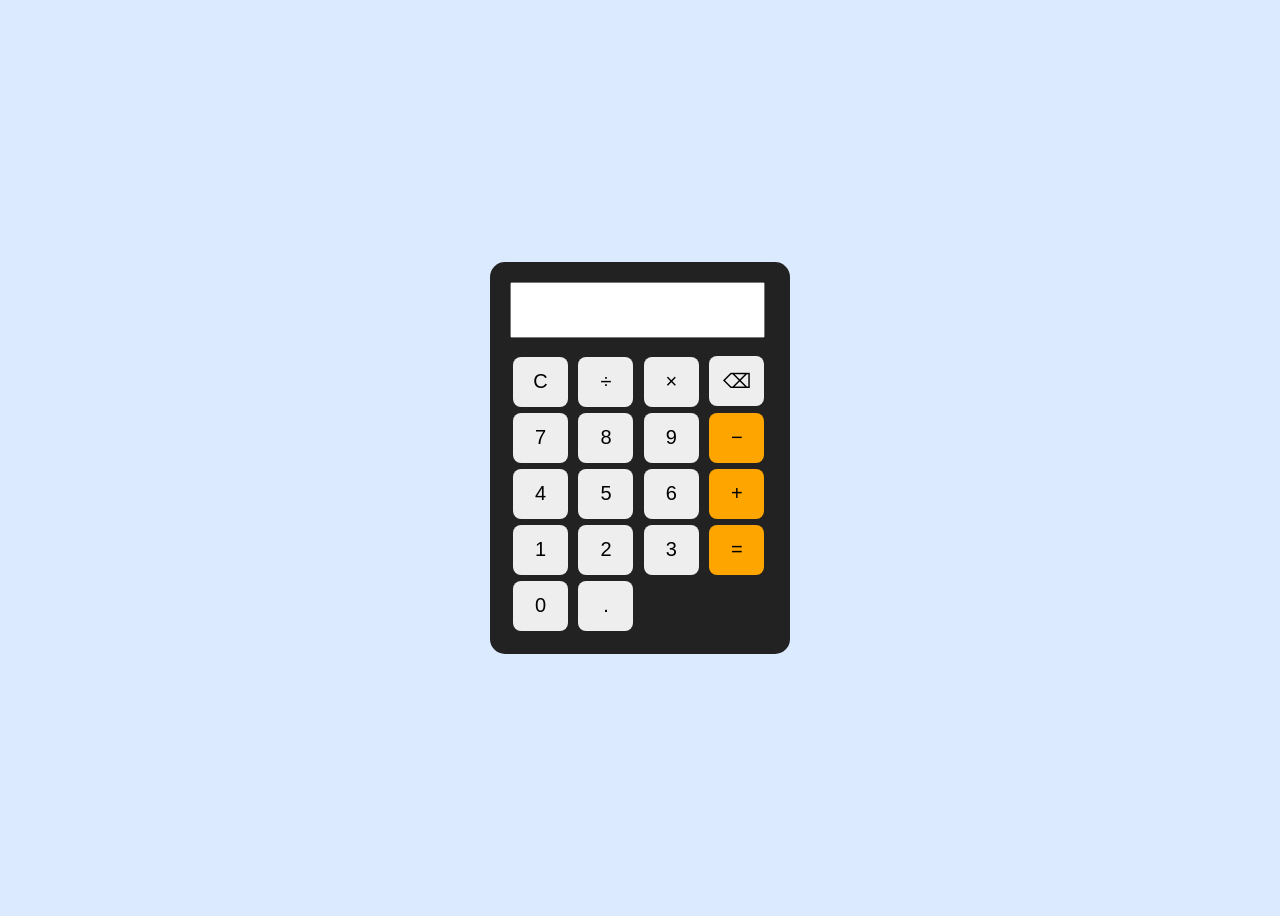
<file: index.html>
<!DOCTYPE html>
<html>
<head>
    <title>My Calculator</title>
    <style>
        body {
            background: #dbeafe;
            font-family: Arial;
            display: flex;
            justify-content: center;
            align-items: center;
            height: 100vh;
        }

        .calculator {
            background: #222;
            padding: 20px;
            border-radius: 15px;
            width: 260px;
        }

        input {
            width: 95%;
            height: 50px;
            font-size: 25px;
            text-align: right;
            margin-bottom: 15px;
        }

        button {
            width: 55px;
            height: 50px;
            margin: 3px;
            font-size: 20px;
            border: none;
            border-radius: 8px;
            background: #eee;
        }

        button:hover {
            background: orange;
        }

        .operator {
            background: orange;
        }
    </style>
</head>
<body>

<div class="calculator">
    <input type="text" id="display" readonly>

    <div>
        <button onclick="clearDisplay()">C</button>
        <button onclick="add('/')">÷</button>
        <button onclick="add('*')">×</button>
        <button onclick="removeLast()">⌫</button>
    </div>

    <div>
        <button onclick="add('7')">7</button>
        <button onclick="add('8')">8</button>
        <button onclick="add('9')">9</button>
        <button class="operator" onclick="add('-')">−</button>
    </div>

    <div>
        <button onclick="add('4')">4</button>
        <button onclick="add('5')">5</button>
        <button onclick="add('6')">6</button>
        <button class="operator" onclick="add('+')">+</button>
    </div>

    <div>
        <button onclick="add('1')">1</button>
        <button onclick="add('2')">2</button>
        <button onclick="add('3')">3</button>
        <button class="operator" onclick="calculate()">=</button>
    </div>

    <div>
        <button onclick="add('0')">0</button>
        <button onclick="add('.')">.</button>
    </div>
</div>

<script>
    function add(value) {
        document.getElementById("display").value += value;
    }

    function clearDisplay() {
        document.getElementById("display").value = "";
    }

    function removeLast() {
        let display = document.getElementById("display");
        display.value = display.value.slice(0, -1);
    }

    function calculate() {
        let display = document.getElementById("display");

        try {
            if (!/^[0-9+\-*/. ]+$/.test(display.value)) {
                throw new Error("Invalid");
            }

            display.value = Function(
                '"use strict"; return (' + display.value + ')'
            )();

            if (!Number.isFinite(Number(display.value))) {
                display.value = "Error";
            }
        } catch {
            display.value = "Error";
        }
    }
</script>

</body>
</html>
</file>
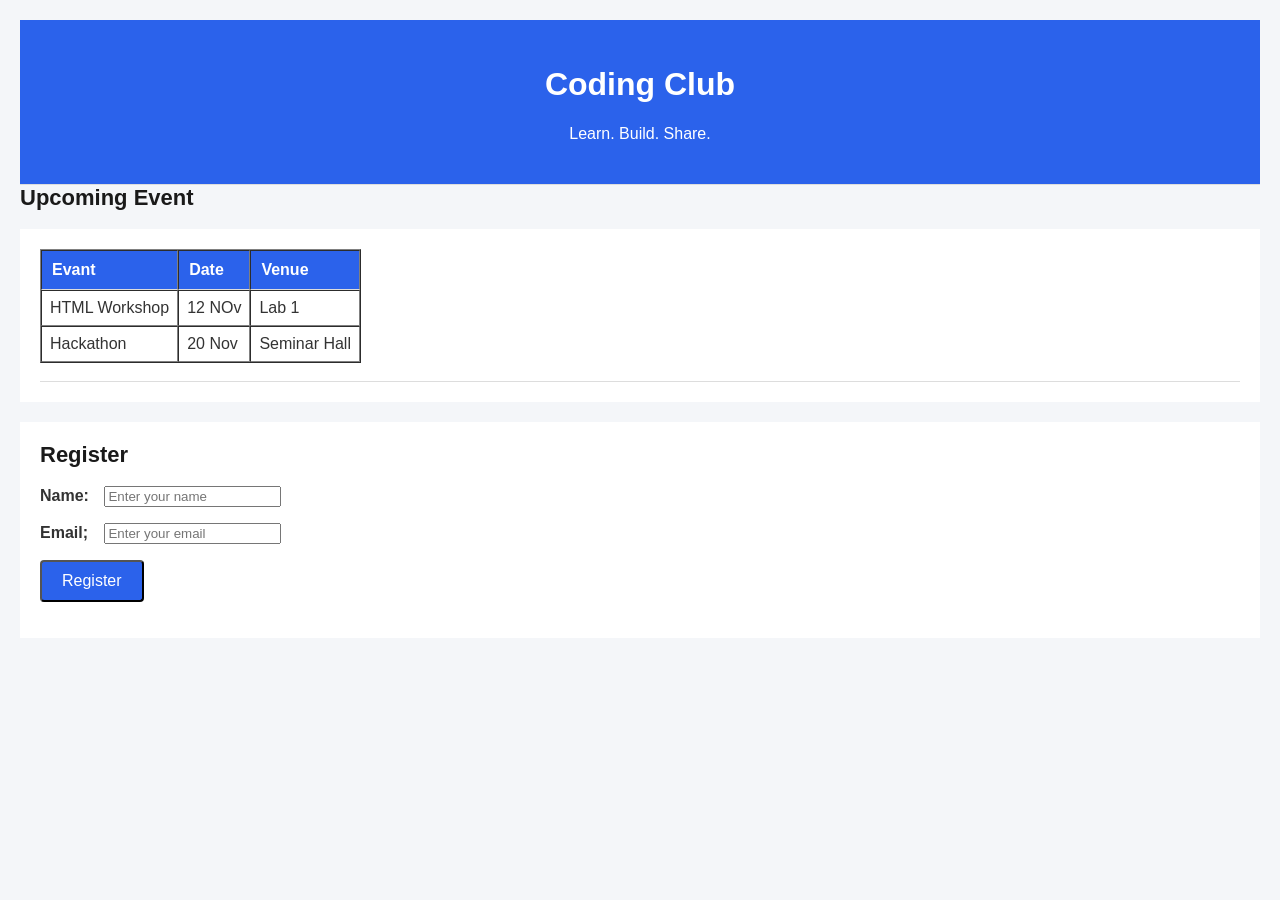
<file: week 5/club-hub.html>
<!DOCTYPE html>
<html lang="en">
<head>
    <meta charset="UTF-8">
    <meta name="viewport" content="width=device-width, initial-scale=1.0">
    <title>Coding Club</title>
    <link rel="stylesheet" href="club-hub.css">
</head>
<body>
    <header>
    <h1>Coding Club</h1>
    <p>Learn. Build. Share.</p>
    </header>

    <hr>

    <h2>Upcoming Event</h2>
    <section>
        <table border="1" cellpadding="8" cellspacing="0">
            <thead>
                <tr>
                    <th>Evant</th>
                    <th>Date</th>
                    <th>Venue</th>
                </tr>
            </thead>
            <tbody>
                <tr>
                    <td>HTML Workshop</td>
                    <td>12 NOv</td>
                    <td>Lab 1</td>
                </tr>
                <tr>
                    <td>Hackathon</td>
                    <td>20 Nov</td>
                    <td>Seminar Hall</td>
                </tr>
            </tbody>
        

        </table>
        <br>
        <hr>
    </section>
    <section>
        <h2>Register</h2>
        <p>
        <label for="name">Name:</label>
        <input type="text" id="name" name="name" placeholder="Enter your name">
        </p>
        <p>
            <label for="email">Email;</label>
            <input type="email" id="email" name="email" placeholder="Enter your email">

        </p>
        
        <p>
            <input type="submit" value="Register">
        </p>

    </section>
</body>
</html>
</file>
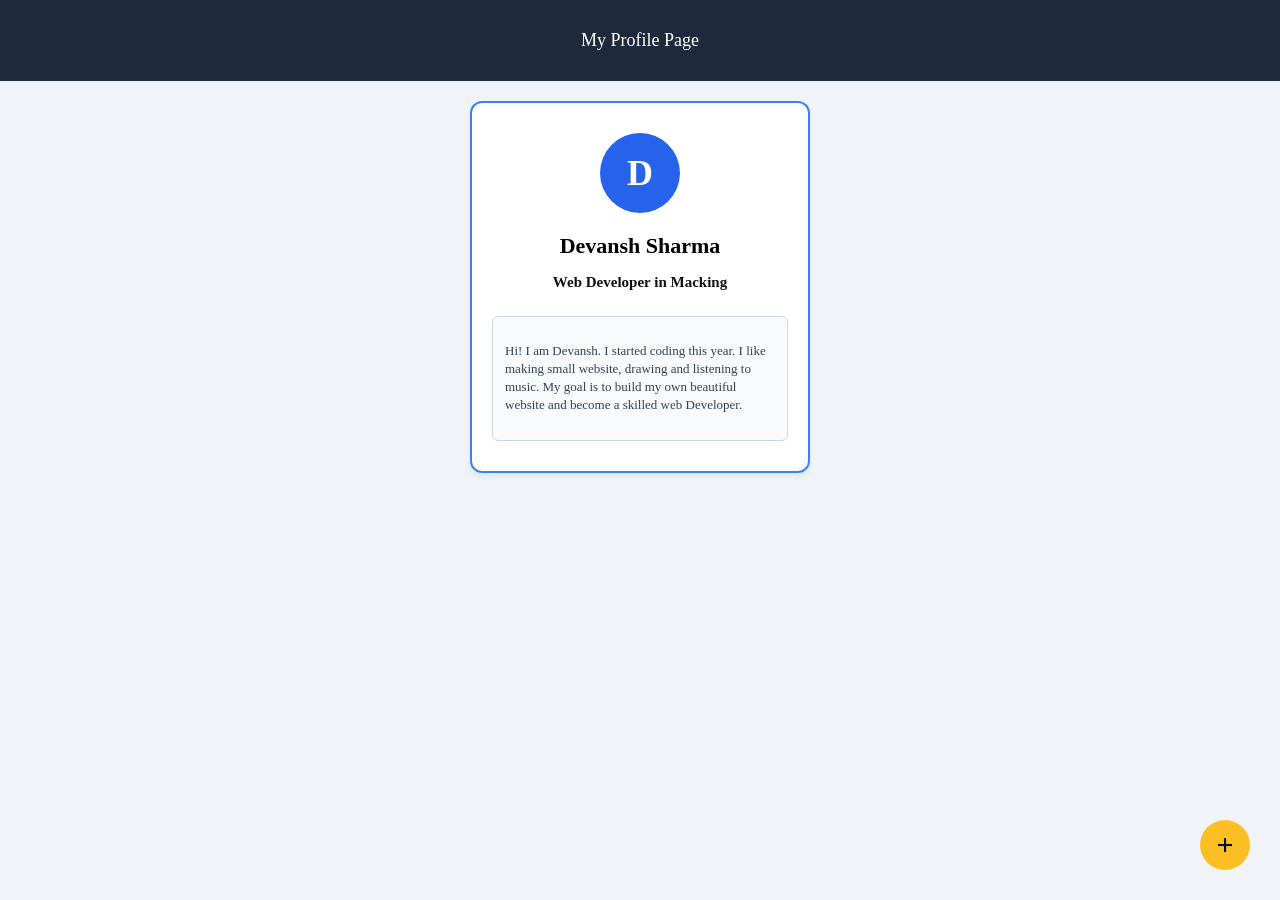
<file: week 6/my profile.html>
<!DOCTYPE html>
<html lang="en">
<head>
    <meta charset="UTF-8">
    <meta name="viewport" content="width=device-width, initial-scale=1.0">
    <title>My Profile Page</title>
    <link rel="stylesheet" href="my profile.css">
</head>
<body>
    <header>
        <h2>My Profile Page</h2>
    </header>

    <main>

        <div class="d">
            <h1>D</h1>
            <h2>Devansh Sharma</h2>
            <p><b>Web Developer in Macking</b></p>

            <div class="main">
            <p>Hi! I am Devansh. I started coding this year. I like making small website, drawing and listening to music. My goal is to build my own beautiful website and become a skilled web Developer.</p>
            </div>
                
        </div>
    </main>
    <div class="fab-button">+</div>
    
</body>
</html>
</file>
<file: week 5/club-hub.css>
body {
    font-family: Arial, sans-serif;
    background-color: #f4f6f9;
    margin: 0;
    padding: 20px;
    color: #333;
}

header {
    background-color: #2b62eb;
    color: white;
    text-align: center;
    padding: 25px;
    border-bottom: 20px;
}

section {
    background-color: white;
    padding: 20px;
    margin-bottom: 20px;
}

h2 {
    color: #1a1a1a;
    font-size: 22px;
    margin-top: 0;
}

th {
    padding: 10px;
    text-align: left;
    border-bottom: 1px solid #ddd;
}

th {
    background-color: #2b62eb;
    color: white;
}

form p {
    margin-bottom: 15px;
}

label {
    display: inline-block;
    width: 60px;
    font-weight: bold;
}

input[type="text"]
input[type="email"] {
    pading:8px;
    width:calc(100% - 70px);
    border: 1px solid #ccc;
    border-radius: 4px;
}

input[type="submit"] {
    background-color: #2b62eb;
    color: white;
    padding: 10px 20px;
    font-size: 16px;
    border-radius: 4px; 
}

input[type="submit"]:hover {
    background-color: #1d4ed8;
}

hr {
    border: none;
    border-top: 1px solid #ddd;
    margin: 0;
}
</file>
<file: week 6/my profile.css>
* {
    box-sizing: border-box;
}

body {
    background-color: #f0f4f8;
    margin: 0;
    min-height: 100vh;
    display: flex;
    flex-direction: column;
}

header {
    background-color: #1e293b;
    color: white;
    text-align: center;
    padding: 15px 0;
}

header h2 {
    font-size: 18px;
    font-weight: normal;
}

main {
    flex: 1;
    display: felx;
    justify-content: center;
    align-items: center;
    padding: 20px;
}

.d {
    background-color: #ffffff;
    border: 2px solid #3b82f6;
    border-radius: 12px;
    width: 340px;
    padding: 30px 20px;
    text-align: center;
    box-shadow: 0 4px 6px rgba(0, 0, 0, 0.05);
    margin: auto;
}

.d > h1 {
    width: 80px;
    height: 80px;
    background-color: #2563eb;
    color: white;
    font-size: 36px;
    align-items: center;
    justify-content: center;
    border-radius: 50%;
    margin: 0 auto 20px auto;
    display: flex;
    justify-content: center;
    align-items: center;
}

.d > h2 {
    font-size: 22px;
    color: #000;
    margin-bottom: 8px;
}

.d > p {
    font-size: 15px;
    color: #111;
    margin-bottom: 25px;
}

.d .main {
    width: 100%;
    padding: 12px;
    border: 1px solid #cbd5e1;
    border-radius: 6px;
    background-color: #f8fafc;
    text-align: left;
}

.d .main p {
    font-size: 13px;
    color: #334155;
    line-height: 1.4;
}

.fab-button {
    position: fixed;
    bottom: 30px;
    right: 30px;
    width: 50px;
    height: 50px;
    background-color: #fbbf24;
    color: #000;
    font-size: 30px;
    font-weight: bold;
    align-items: center;
    justify-content: center;
    border-radius: 50px;
    display: flex;
}
</file>
